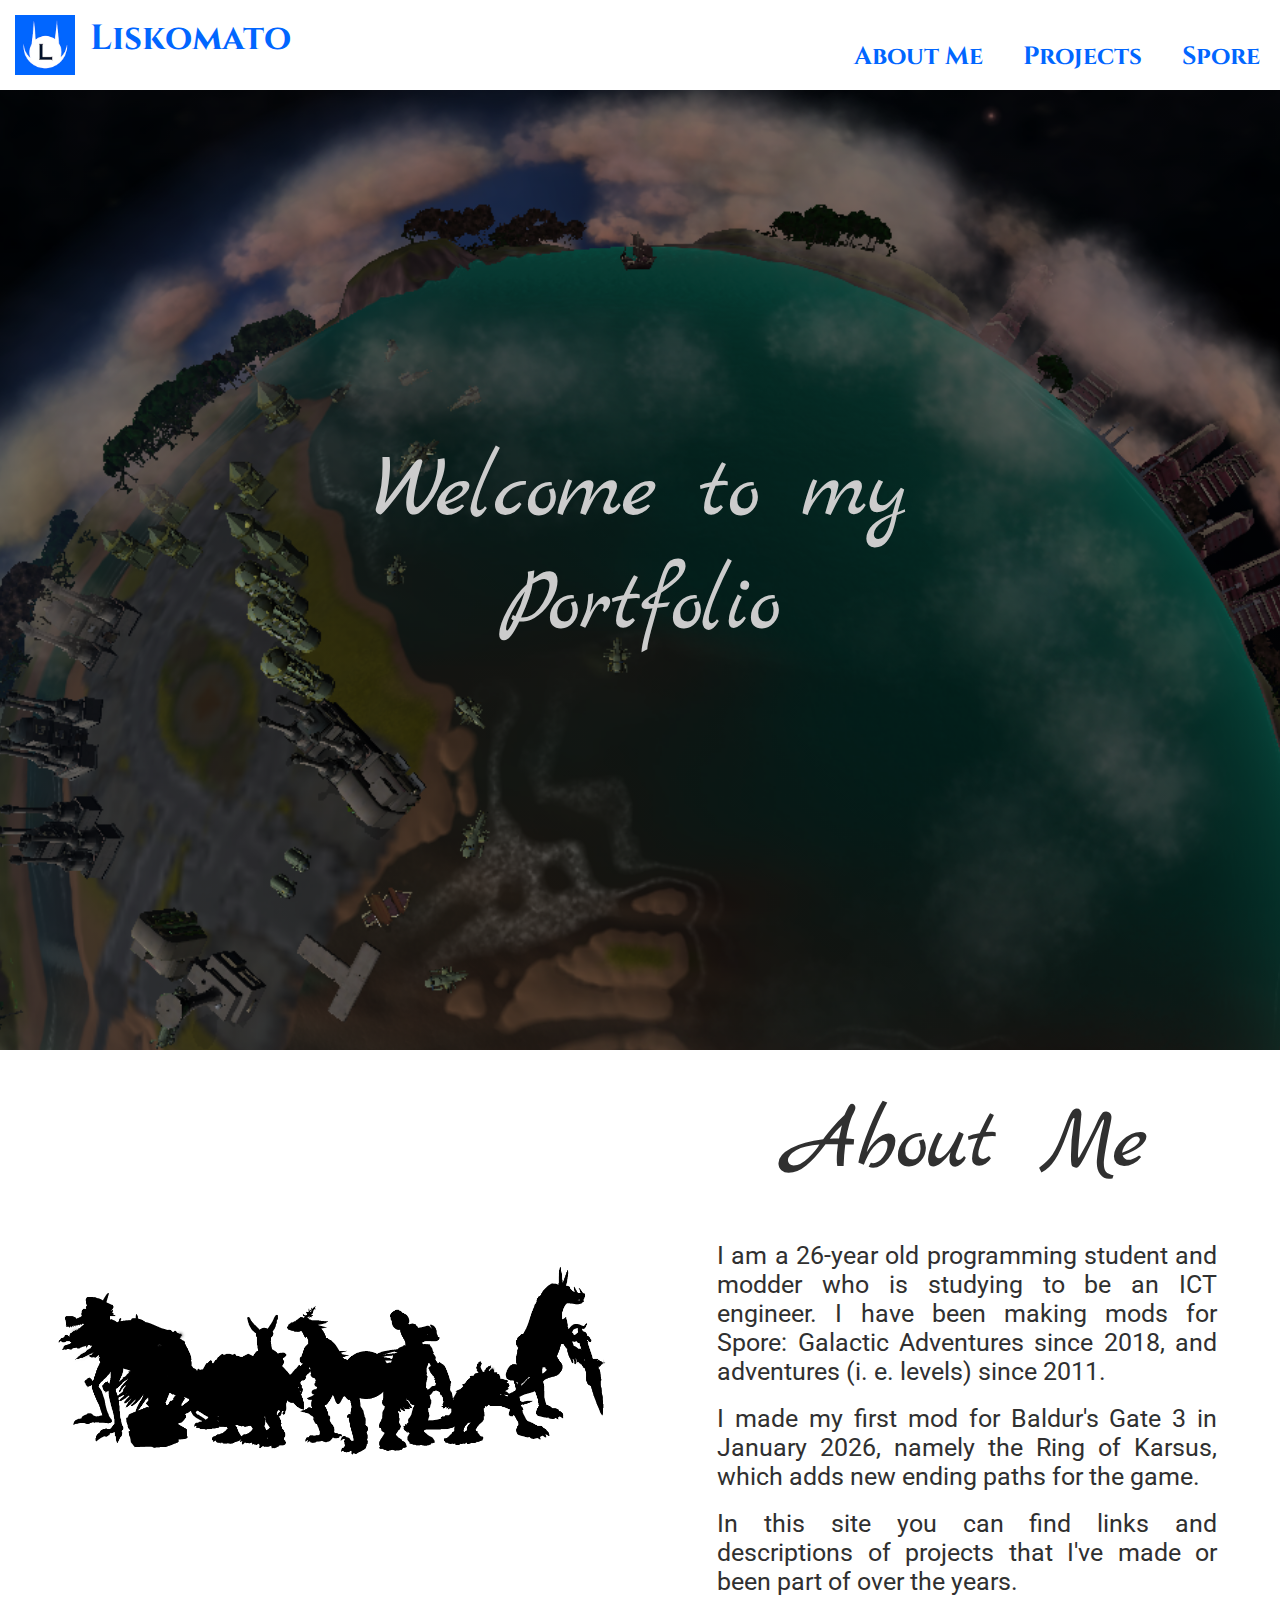
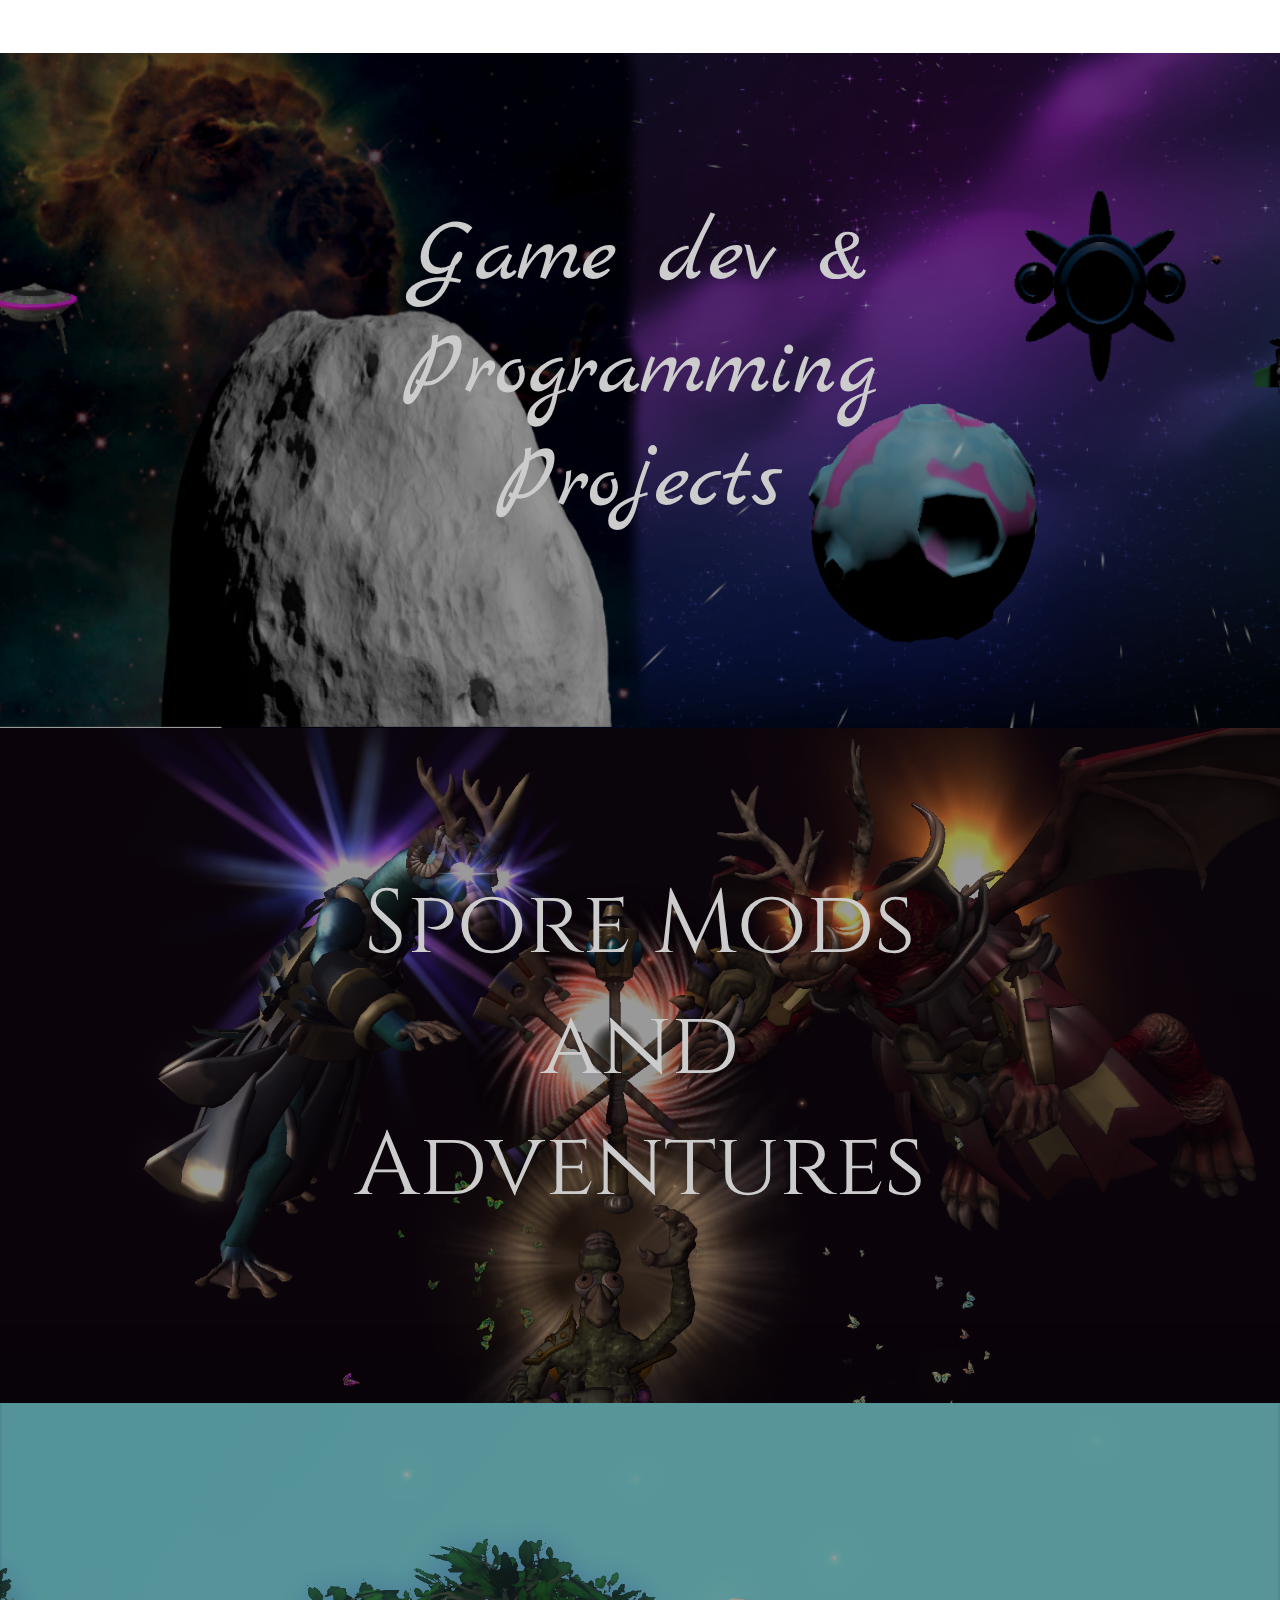
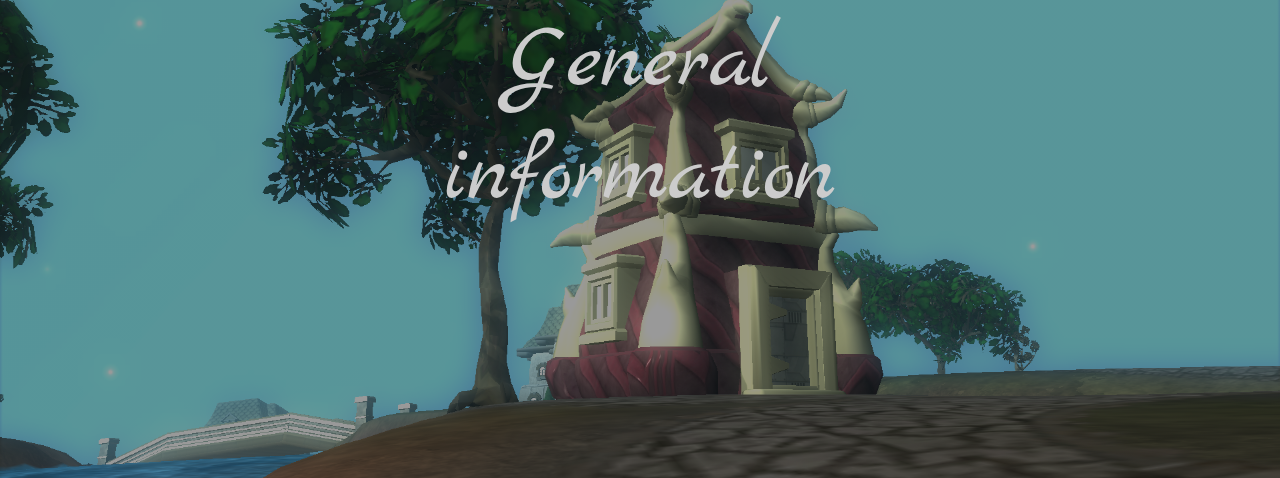
<file: index.html>
<!DOCTYPE html>
<html>
  <head>
    <meta charset="utf-8">
    <meta name="viewport" content="width=device-width, initial-scale=1.0">
    <title>Liskomato – Home Page</title>
    <link rel="stylesheet" href="https://use.fontawesome.com/releases/v5.7.2/css/all.css" integrity="sha384-fnmOCqbTlWIlj8LyTjo7mOUStjsKC4pOpQbqyi7RrhN7udi9RwhKkMHpvLbHG9Sr" crossorigin="anonymous"> 
    <link rel="preconnect" href="https://fonts.googleapis.com">
    <link rel="preconnect" href="https://fonts.gstatic.com" crossorigin>
    <link href="https://fonts.googleapis.com/css2?family=Cinzel:wght@400..900&family=Roboto:ital,wght@0,100;0,300;0,400;0,500;0,700;0,900;1,100;1,300;1,400;1,500;1,700;1,900&display=swap" rel="stylesheet">
    <link href="https://fonts.googleapis.com/css?family=Marck+Script|Raleway:300,400,600,700|Roboto:300,400,700" rel="stylesheet">
    <link href="css/styles.css" rel="stylesheet" />
  </head>
  <body>
    <!-- Tämä alla oleva osuus korvataan oman harjoituksen sisällöllä -->
    <div class="header" id="header">
      <div class="banner">
      <a href="index.html" class="main-name">
        <img class="logo" src="images/LiskomatoLogo.jpg" alt=""/>
        Liskomato
      </a>
      </div>
      <ul class="navigation">
        <li id="about-me" class="navigation-entry"><a href="about-me.html">About Me</a></li>
        <li id="projects" class="navigation-entry"><a href="projects.html">Projects</a></li>
        <li id="spore" class="navigation-entry"><a href="spore.html">Spore</a></li>
      </ul>
    </div>
    <!-- End of Header - Start of Body 1 -->
     <div class="body1">
      <div class="body1-headerbanner">
        <h1 class="main-heading">Welcome to my Portfolio</h1>
      </div>
     </div>
    <!-- End of Body 1 - Start of Body 2 --> 
     <div class="body2">
      <div class="body2-image"><img src="images/SporeCastCollage-silhouette.png" alt=""></div>
      <div class="body2-textbody">
        <h1 id="about-me-main" class="main-heading-dark">About Me</h1>
        <p class="description">
          I am a 26-year old programming student and modder who is studying to be an ICT engineer. I have been making mods for Spore: Galactic Adventures since 2018, and adventures (i. e. levels) since 2011.
        </p>
        <br>
        <p class="description">
          I made my first mod for Baldur's Gate 3 in January 2026, namely the Ring of Karsus, which adds new ending paths for the game.
        </p>
        <br>
        </p>
        <p class="description">
          In this site you can find links and descriptions of projects that I've made or been part of over the years.
        </p>
        <br>
      </div>
     </div>
     <!-- End of Body 2 - Start of Body 3 --> 
        <div class="body3-part1">
          <div class="body3-banner">
            <h1 class="main-heading"><a href="projects.html">Game dev & Programming Projects</a></h1>
          </div>
        </div>
        <div class="body3-part2">
          <div class="body3-banner">
            <h1 class="main-heading-Cinzel-small"><a href="spore.html">Spore Mods and Adventures</a></h1>
          </div>
        </div>
        <div class="body3-part3">
          <div class="body3-banner">
            <h1 class="main-heading"><a href="about-me.html">General information</a></h1>
          </div>
        </div>
      
  </body>
</html>
</file>
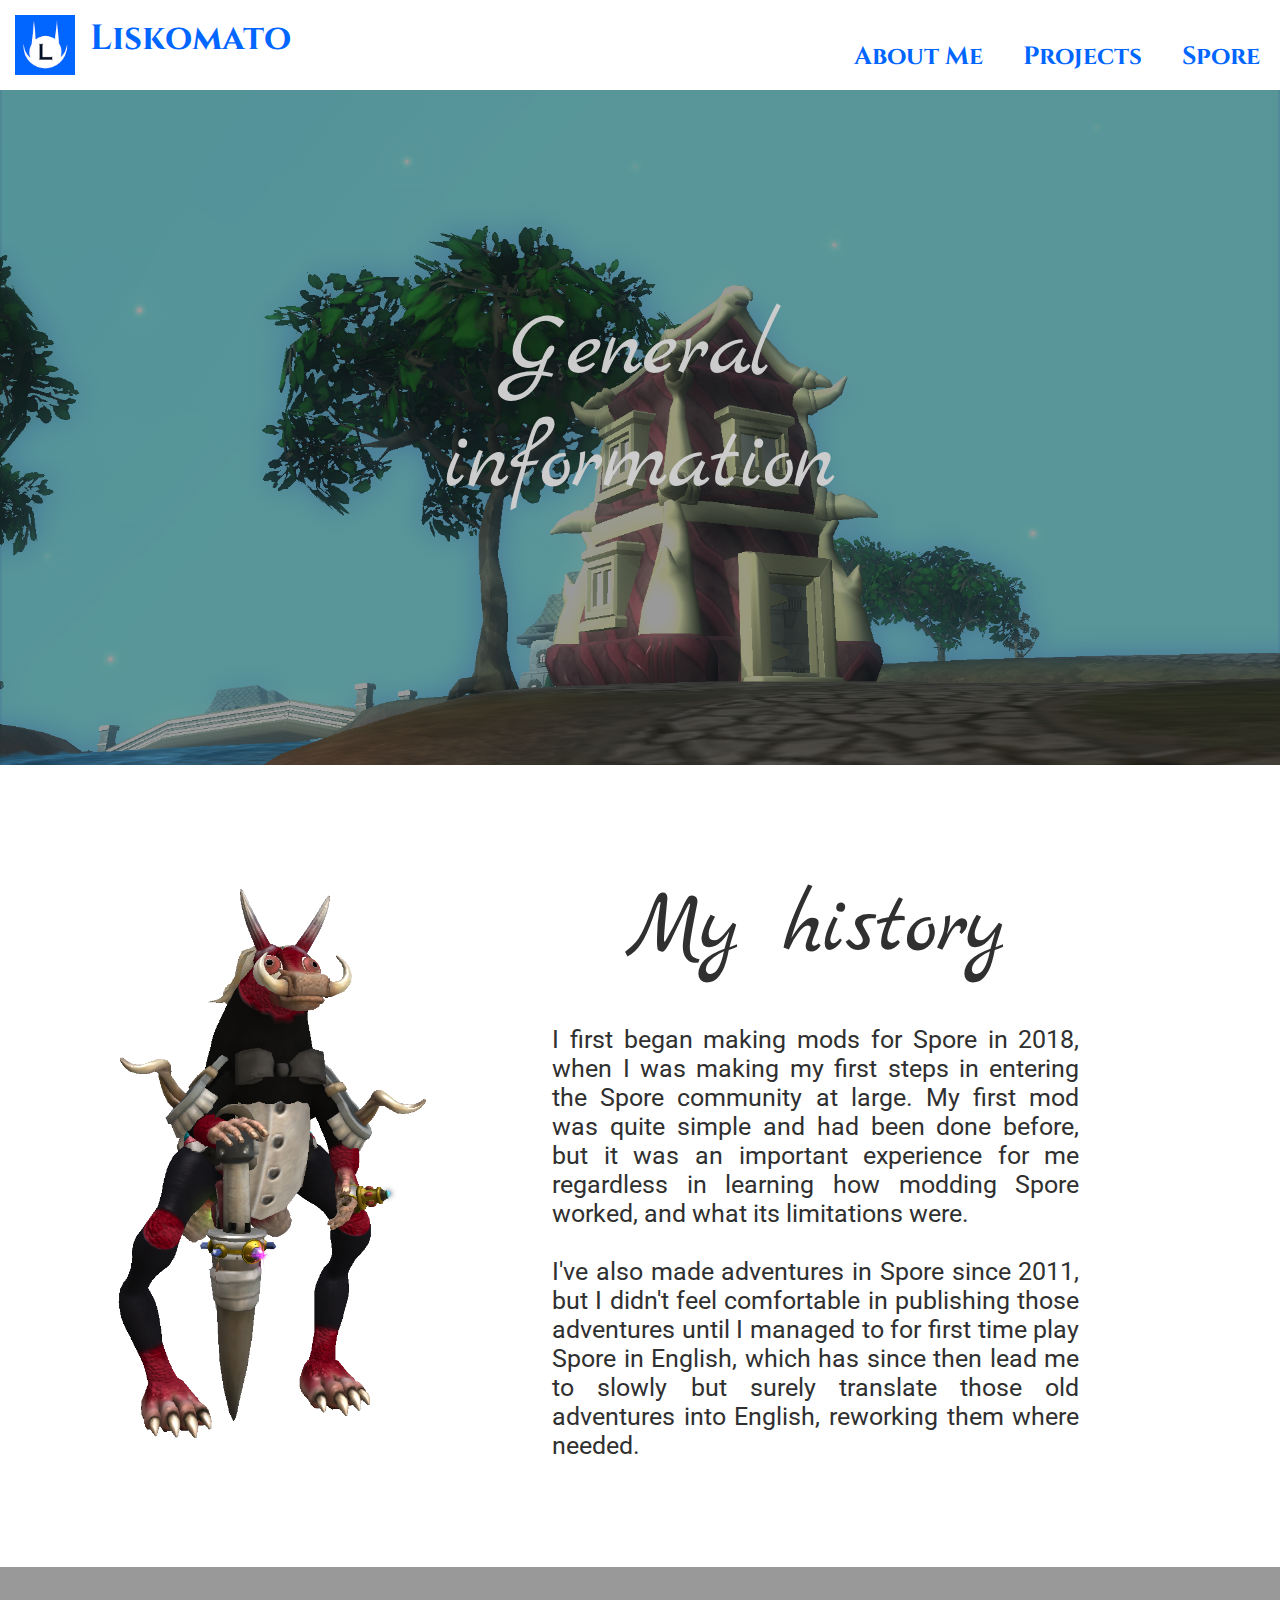
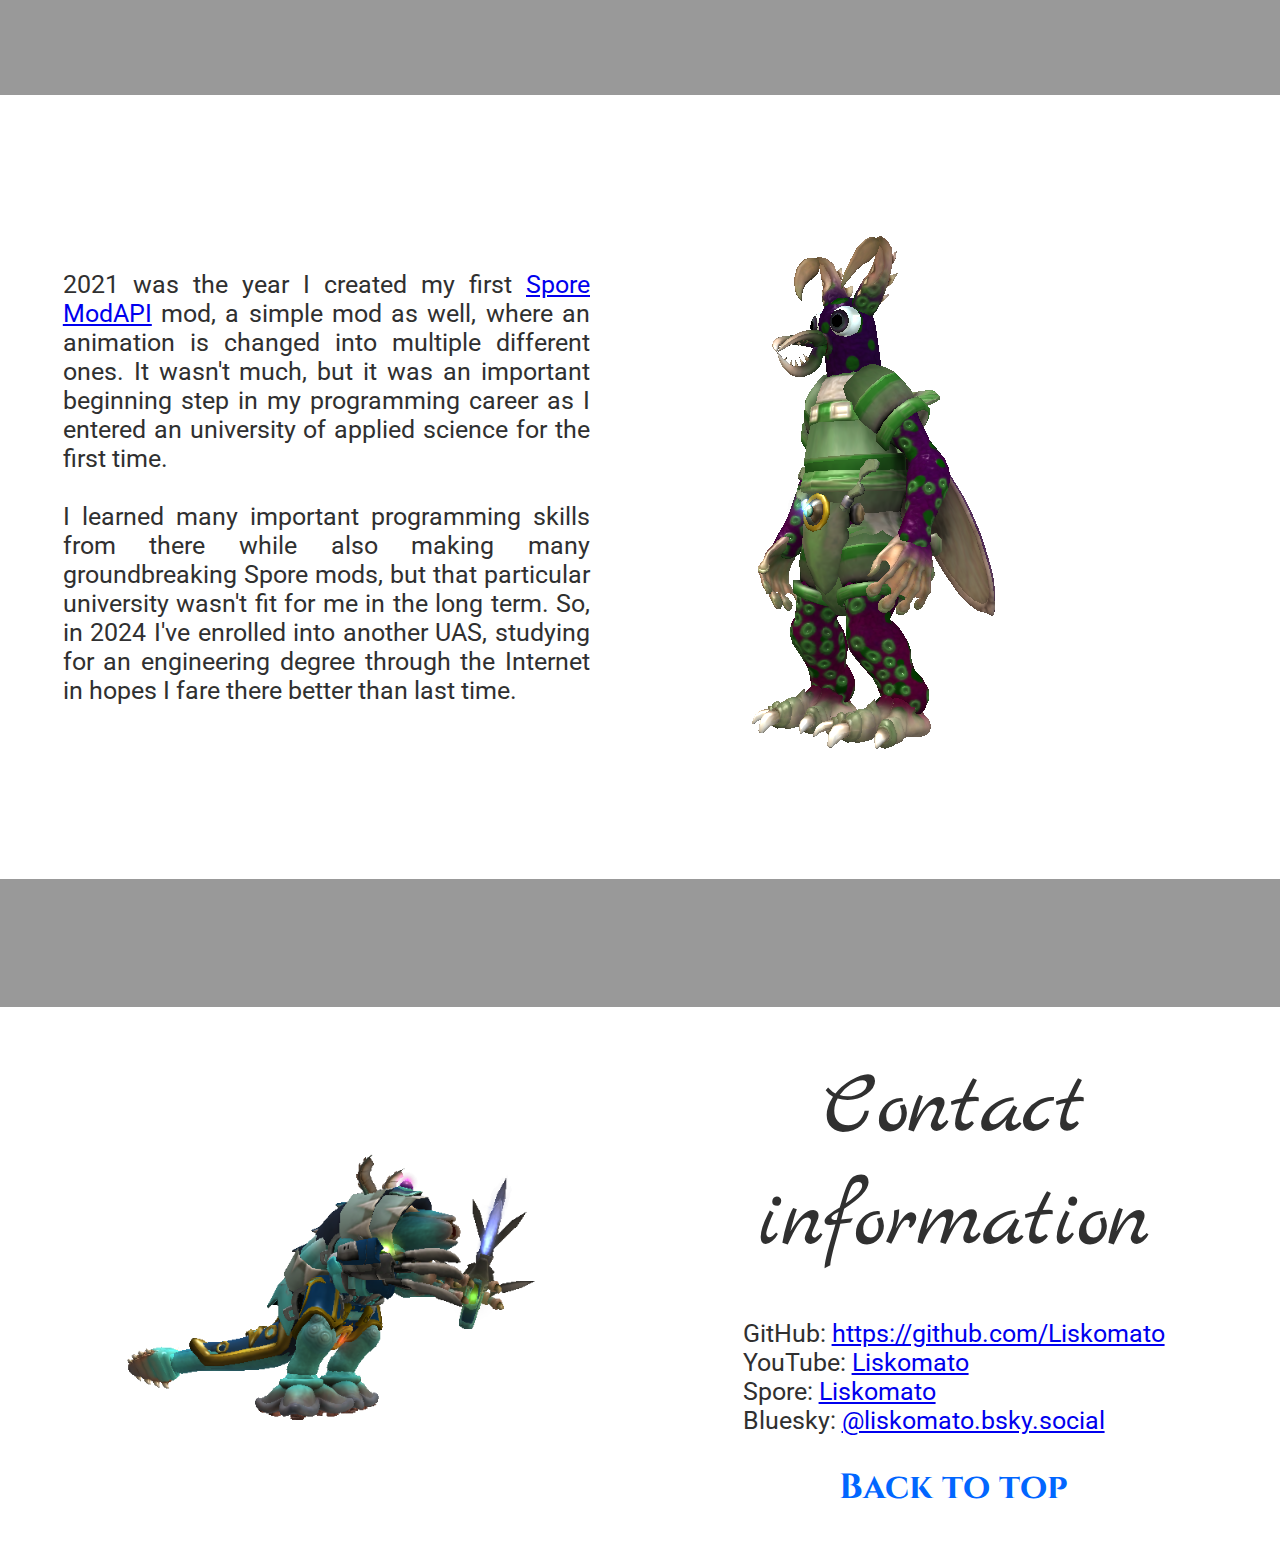
<file: about-me.html>
<!DOCTYPE html>
<html>
  <head>
    <meta charset="utf-8">
    <meta name="viewport" content="width=device-width, initial-scale=1.0">
    <title>Liskomato – About Me</title>
    <link rel="stylesheet" href="https://use.fontawesome.com/releases/v5.7.2/css/all.css" integrity="sha384-fnmOCqbTlWIlj8LyTjo7mOUStjsKC4pOpQbqyi7RrhN7udi9RwhKkMHpvLbHG9Sr" crossorigin="anonymous"> 
    <link rel="preconnect" href="https://fonts.googleapis.com">
    <link rel="preconnect" href="https://fonts.gstatic.com" crossorigin>
    <link href="https://fonts.googleapis.com/css2?family=Cinzel:wght@400..900&family=Roboto:ital,wght@0,100;0,300;0,400;0,500;0,700;0,900;1,100;1,300;1,400;1,500;1,700;1,900&display=swap" rel="stylesheet">
    <link href="https://fonts.googleapis.com/css?family=Marck+Script|Raleway:300,400,600,700|Roboto:300,400,700" rel="stylesheet">
    <link href="css/styles.css" rel="stylesheet" />
  </head>
  <body>
    <!-- Tämä alla oleva osuus korvataan oman harjoituksen sisällöllä -->
    <div class="header" id="header">
      <div class="banner">
      <a href="index.html" class="main-name">
        <img class="logo" src="images/LiskomatoLogo.jpg" alt=""/>
        Liskomato
      </a>
      </div>
      <ul class="navigation">
        <li id="about-me" class="navigation-entry"><a href="about-me.html">About Me</a></li>
        <li id="projects" class="navigation-entry"><a href="projects.html">Projects</a></li>
        <li id="spore" class="navigation-entry"><a href="spore.html">Spore</a></li>
      </ul>
    </div>
    <!-- End of Header - Start of Body 1 -->
      <div class="body3">
        <div class="body3-part3">
          <div class="body3-banner">
            <h1 class="main-heading">General information</h1>
          </div>
        </div>
      </div>
     <!-- End of Body 2 - Start of Body 3 --> 
     <div class="body2">
      <img class="body2-image-cropped" src="images/GrandmasterUrgus.png" alt="">
      <div class="body2-textbody">
          <h1 class="main-heading-dark">My history</h1>
          <p class="description">
              I first began making mods for Spore in 2018, when I was making my first steps in entering the Spore community at large. My first mod was quite simple and had been done before, but it was an important experience for me regardless in learning how modding Spore worked, and what its limitations were.
              <br><br>
              I've also made adventures in Spore since 2011, but I didn't feel comfortable in publishing those adventures until I managed to for first time play Spore in English, which has since then lead me to slowly but surely translate those old adventures into  English, reworking them where needed.
          </p>
      </div>
  </div>
  <div class="bar"></div>
  <div class="body2">
      <div class="body2-textbody">
          <p class="description">
              2021 was the year I created my first <a href="https://github.com/emd4600/Spore-ModAPI">Spore ModAPI</a> mod, a simple mod as well, where an animation is changed into multiple different ones. It wasn't much, but it was an important beginning step in my programming career as I entered an university of applied science for the first time.
              <br><br>
              I learned many important programming skills from there while also making many groundbreaking Spore mods, but that particular university wasn't fit for me in the long term. So, in 2024 I've enrolled into another UAS, studying for an engineering degree through the Internet in hopes I fare there better than last time.
          </p>
      </div>
      <img class="body2-image-cropped" src="images/Hato.png" alt="">
  </div>
  <div class="bar"></div>
  <div class="body2">
    <img class="body2-image-cropped" src="images/Sokou.png" alt="">
    <div class="body2-textbody">
      <h1 class="main-heading-dark">Contact information</h1>
      <p class="description">
        GitHub: <a href="https://github.com/Liskomato">https://github.com/Liskomato</a>
        <br>
        YouTube: <a href="https://www.youtube.com/@liskomato2391">Liskomato</a> 
        <br>
        Spore: <a href="http://www.spore.com/view/myspore/Liskomato">Liskomato</a>
        <br> 
        Bluesky: <a href="https://bsky.app/profile/liskomato.bsky.social">@liskomato.bsky.social</a>
        <br><br>
      </p>
      <a class="back-to-top" href="#header">Back to top</a>
    </div>
  </div>
  </body>
</html>
</file>
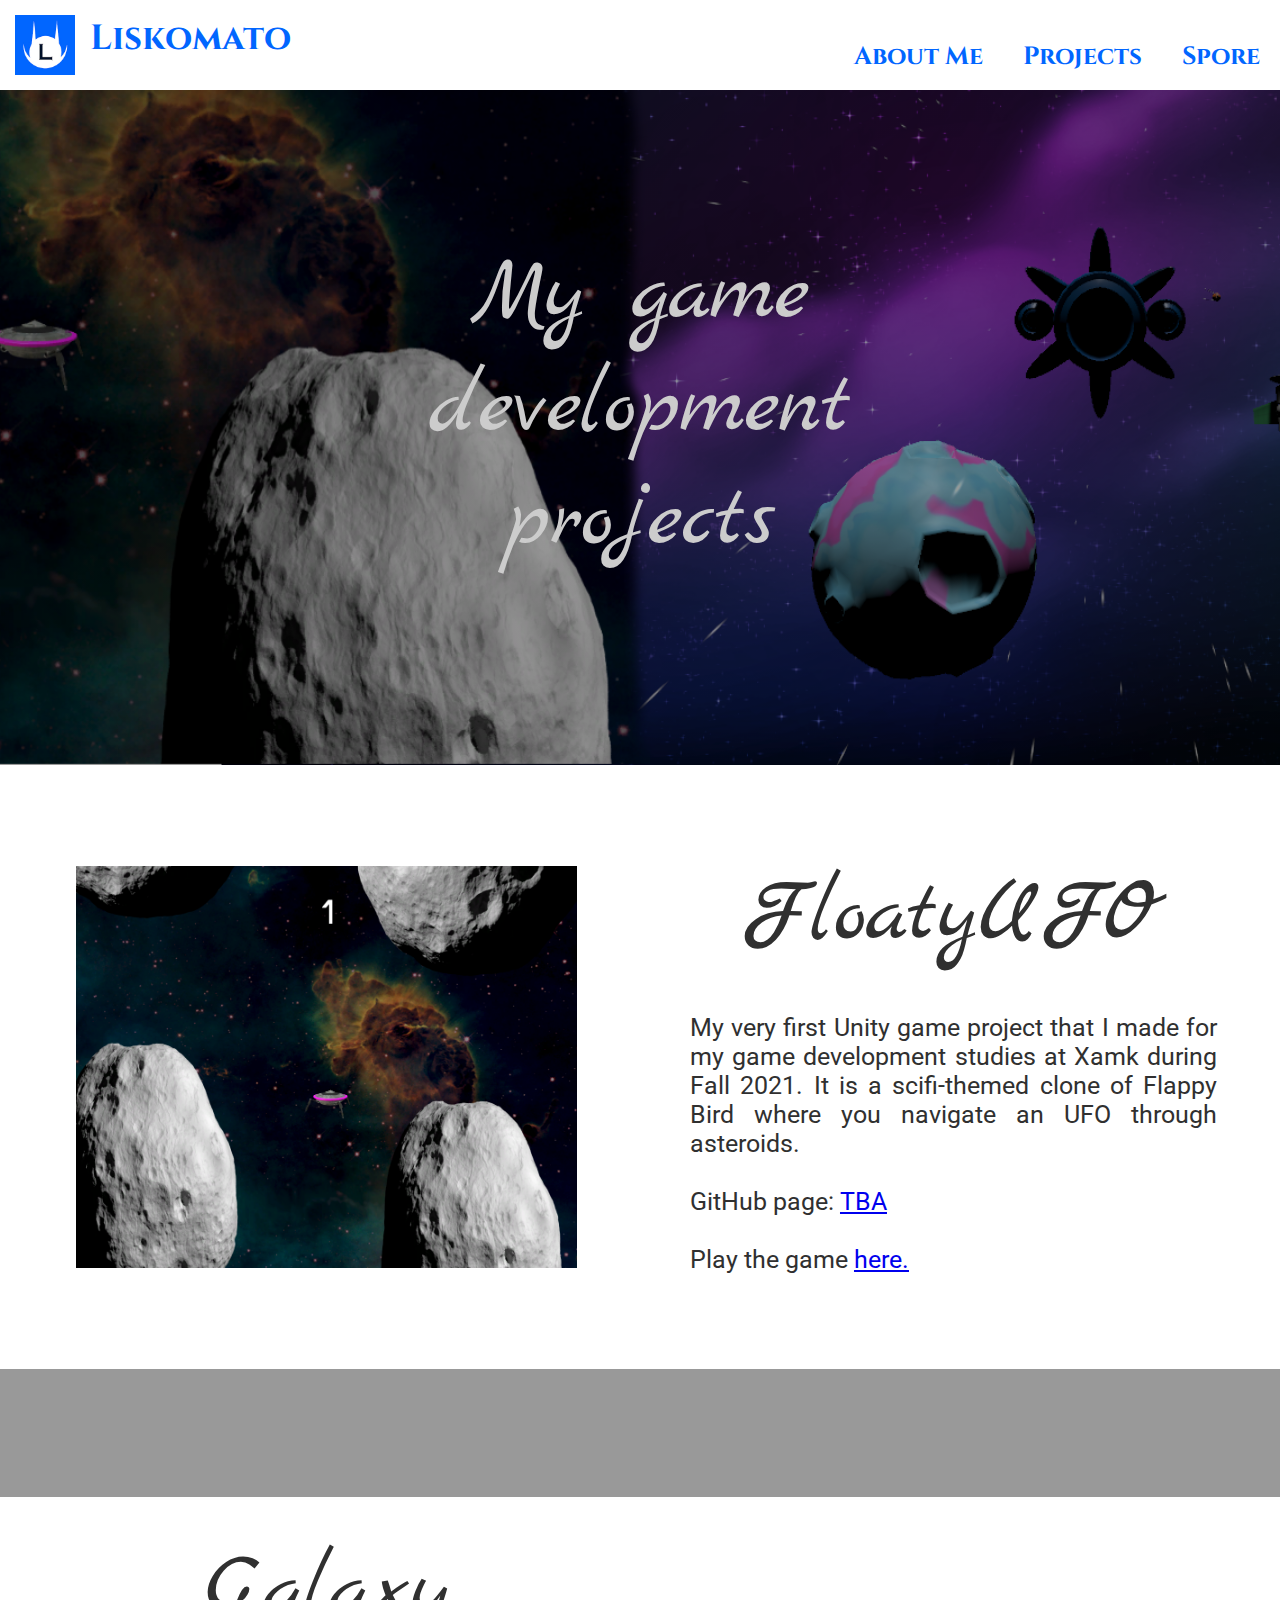
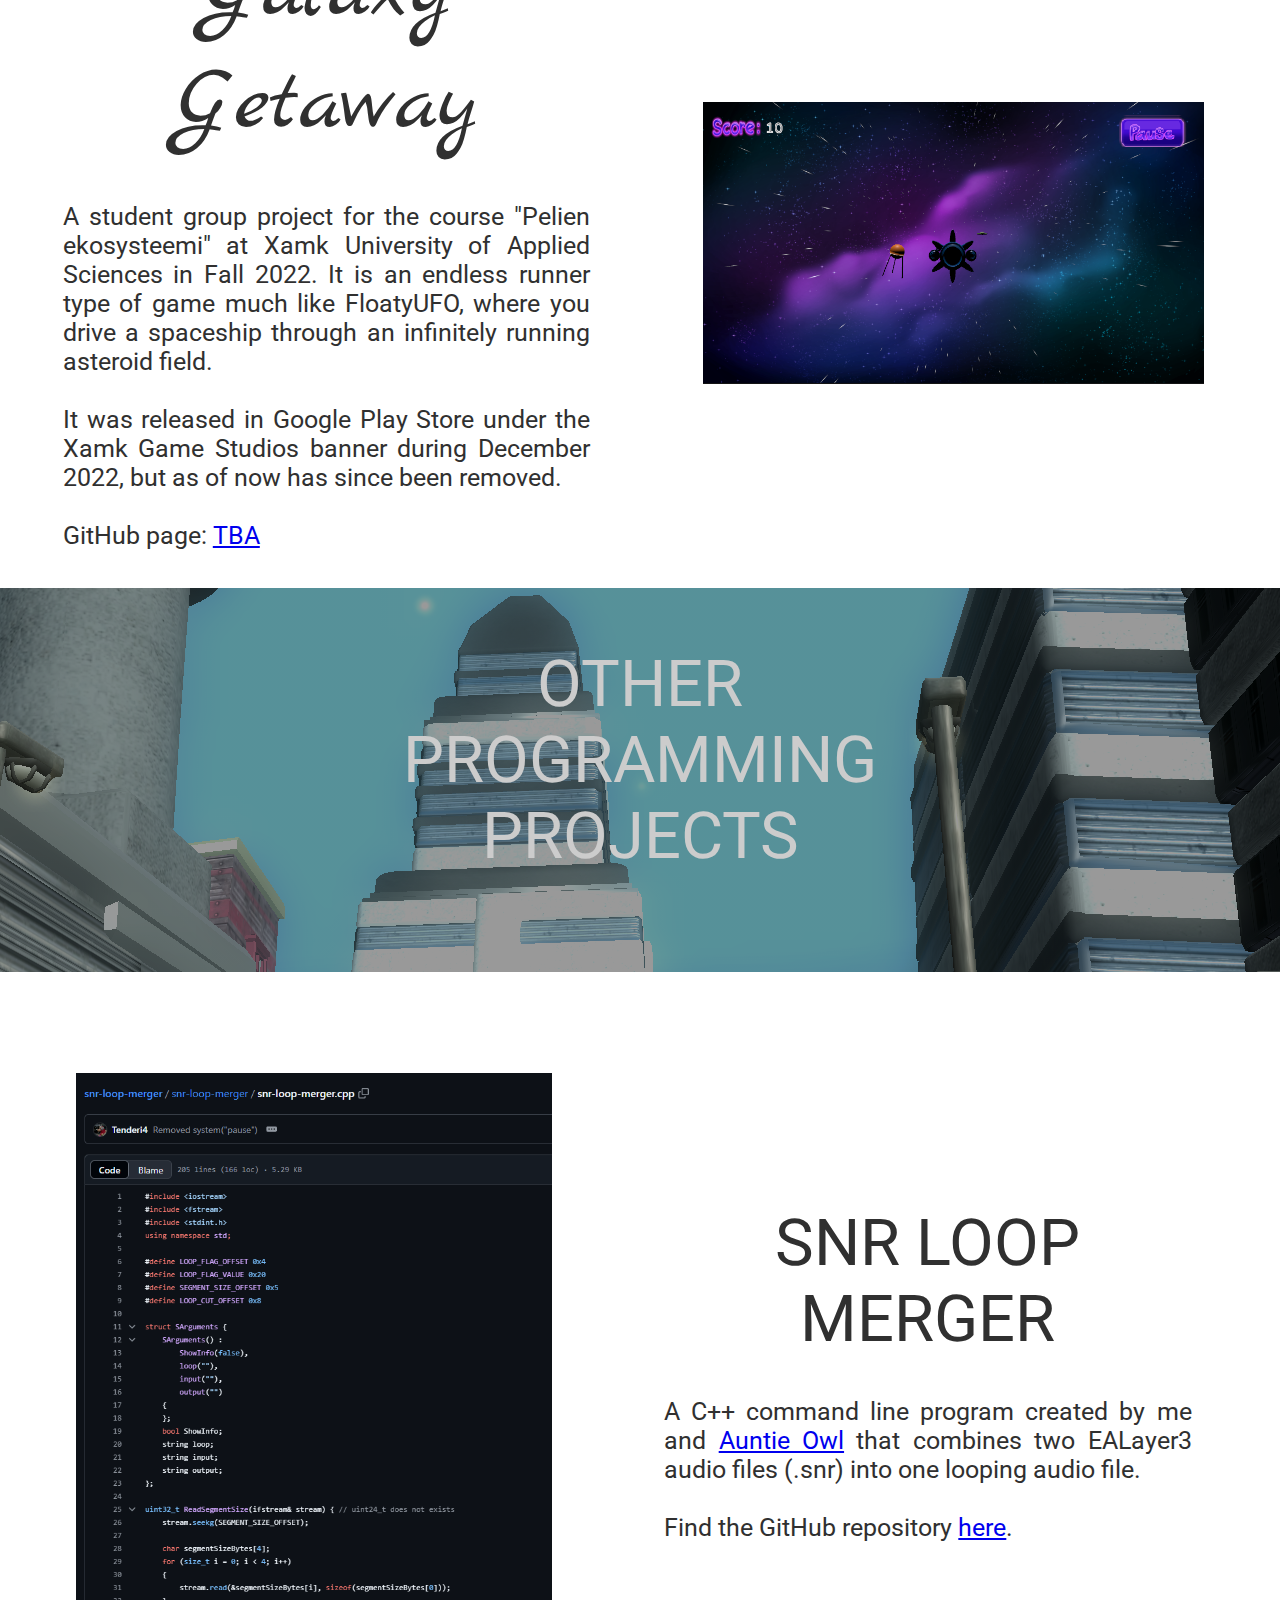
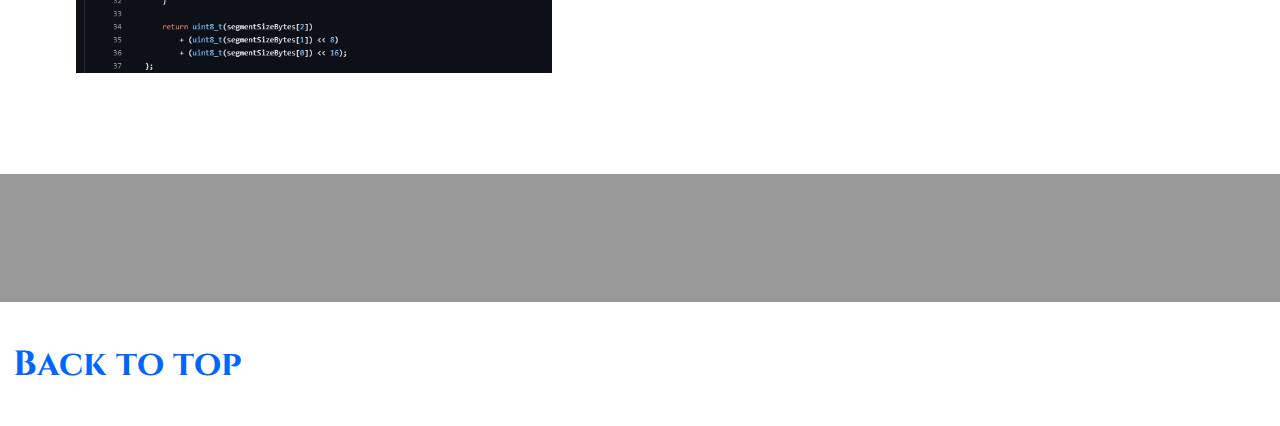
<file: projects.html>
<!DOCTYPE html>
<html>
  <head>
    <meta charset="utf-8">
    <meta name="viewport" content="width=device-width, initial-scale=1.0">
    <title>Liskomato – Projects</title>
    <link rel="stylesheet" href="https://use.fontawesome.com/releases/v5.7.2/css/all.css" integrity="sha384-fnmOCqbTlWIlj8LyTjo7mOUStjsKC4pOpQbqyi7RrhN7udi9RwhKkMHpvLbHG9Sr" crossorigin="anonymous"> 
    <link rel="preconnect" href="https://fonts.googleapis.com">
    <link rel="preconnect" href="https://fonts.gstatic.com" crossorigin>
    <link href="https://fonts.googleapis.com/css2?family=Cinzel:wght@400..900&family=Roboto:ital,wght@0,100;0,300;0,400;0,500;0,700;0,900;1,100;1,300;1,400;1,500;1,700;1,900&display=swap" rel="stylesheet">
    <link href="https://fonts.googleapis.com/css?family=Marck+Script|Raleway:300,400,600,700|Roboto:300,400,700" rel="stylesheet">
    <link href="css/styles.css" rel="stylesheet" />
  </head>
  <body>
    <!-- Tämä alla oleva osuus korvataan oman harjoituksen sisällöllä -->
    <div class="header" id="header">
      <div class="banner">
      <a href="index.html" class="main-name">
        <img class="logo" src="images/LiskomatoLogo.jpg" alt=""/>
        Liskomato
      </a>
      </div>
      <ul class="navigation">
        <li id="about-me" class="navigation-entry"><a href="about-me.html">About Me</a></li>
        <li id="projects" class="navigation-entry"><a href="projects.html">Projects</a></li>
        <li id="spore" class="navigation-entry"><a href="spore.html">Spore</a></li>
      </ul>
    </div>
    <!-- End of Header - Start of Body 1 -->
      <div class="body3">
        <div class="body3-part1">
          <div class="body3-banner">
            <h1 class="main-heading">My game development projects</h1>
          </div>
        </div>
      </div>
    <div class="body2">
        <img class="body2-image-cropped" src="images/FloatyUFO.png" alt="">
        <div class="body2-textbody">
            <h1 class="main-heading-dark">FloatyUFO</h1>
            <p class="description">
                My very first Unity game project that I made for my game development studies at Xamk during Fall 2021. It is a scifi-themed clone of Flappy Bird where you navigate an UFO through asteroids.
                <br><br>
                GitHub page: <a href="#">TBA</a>
                <br><br>
                Play the game <a href="#">here.</a>
            </p>
        </div>
    </div>
    <div class="bar"></div>
    <div class="body2">
        <div class="body2-textbody">
            <h1 class="main-heading-dark">Galaxy Getaway</h1>
            <p class="description">
                A student group project for the course "Pelien ekosysteemi" at Xamk University of Applied Sciences in Fall 2022. It is an endless runner type of game much like FloatyUFO, where you drive a spaceship through an infinitely running asteroid field. 
                <br><br>
                It was released in Google Play Store under the Xamk Game Studios banner during December 2022, but as of now has since been removed.
                <br><br>
                GitHub page: <a href="#">TBA</a>
            </p>
        </div>
        <img class="body2-image-cropped" src="images/GalaxyGetaway.png" alt="">
    </div>
     <!-- End of Body 2 - Start of Body 3 --> 
      <div class="lowbody">
        <div class="lowbody-programming">
            <div class="lowbody-banner">
                <h1 class="main-heading-Roboto">Other programming projects</h1>
            </div>
        </div>
      </div>
      <div class="body2">
        <img class="body2-image-cropped" src="images/snr-loop-merger.png" alt="">
        <div class="body2-textbody">
            <h1 class="main-heading-Roboto-dark"> SNR Loop Merger</h1>
            <p class="description">
                A C++ command line program created by me and <a href="https://github.com/plencka">Auntie Owl</a> that combines two EALayer3 audio files (.snr) into one looping audio file.
                <br><br>
                Find the GitHub repository <a href="https://github.com/Liskomato/snr-loop-merger">here</a>.
            </p>
        </div>
      </div>
      <div class="bar"></div>
      <div class="body2">
        <a class="back-to-top" href="#header">Back to top</a>
      </div>
  </body>
</html>
</file>
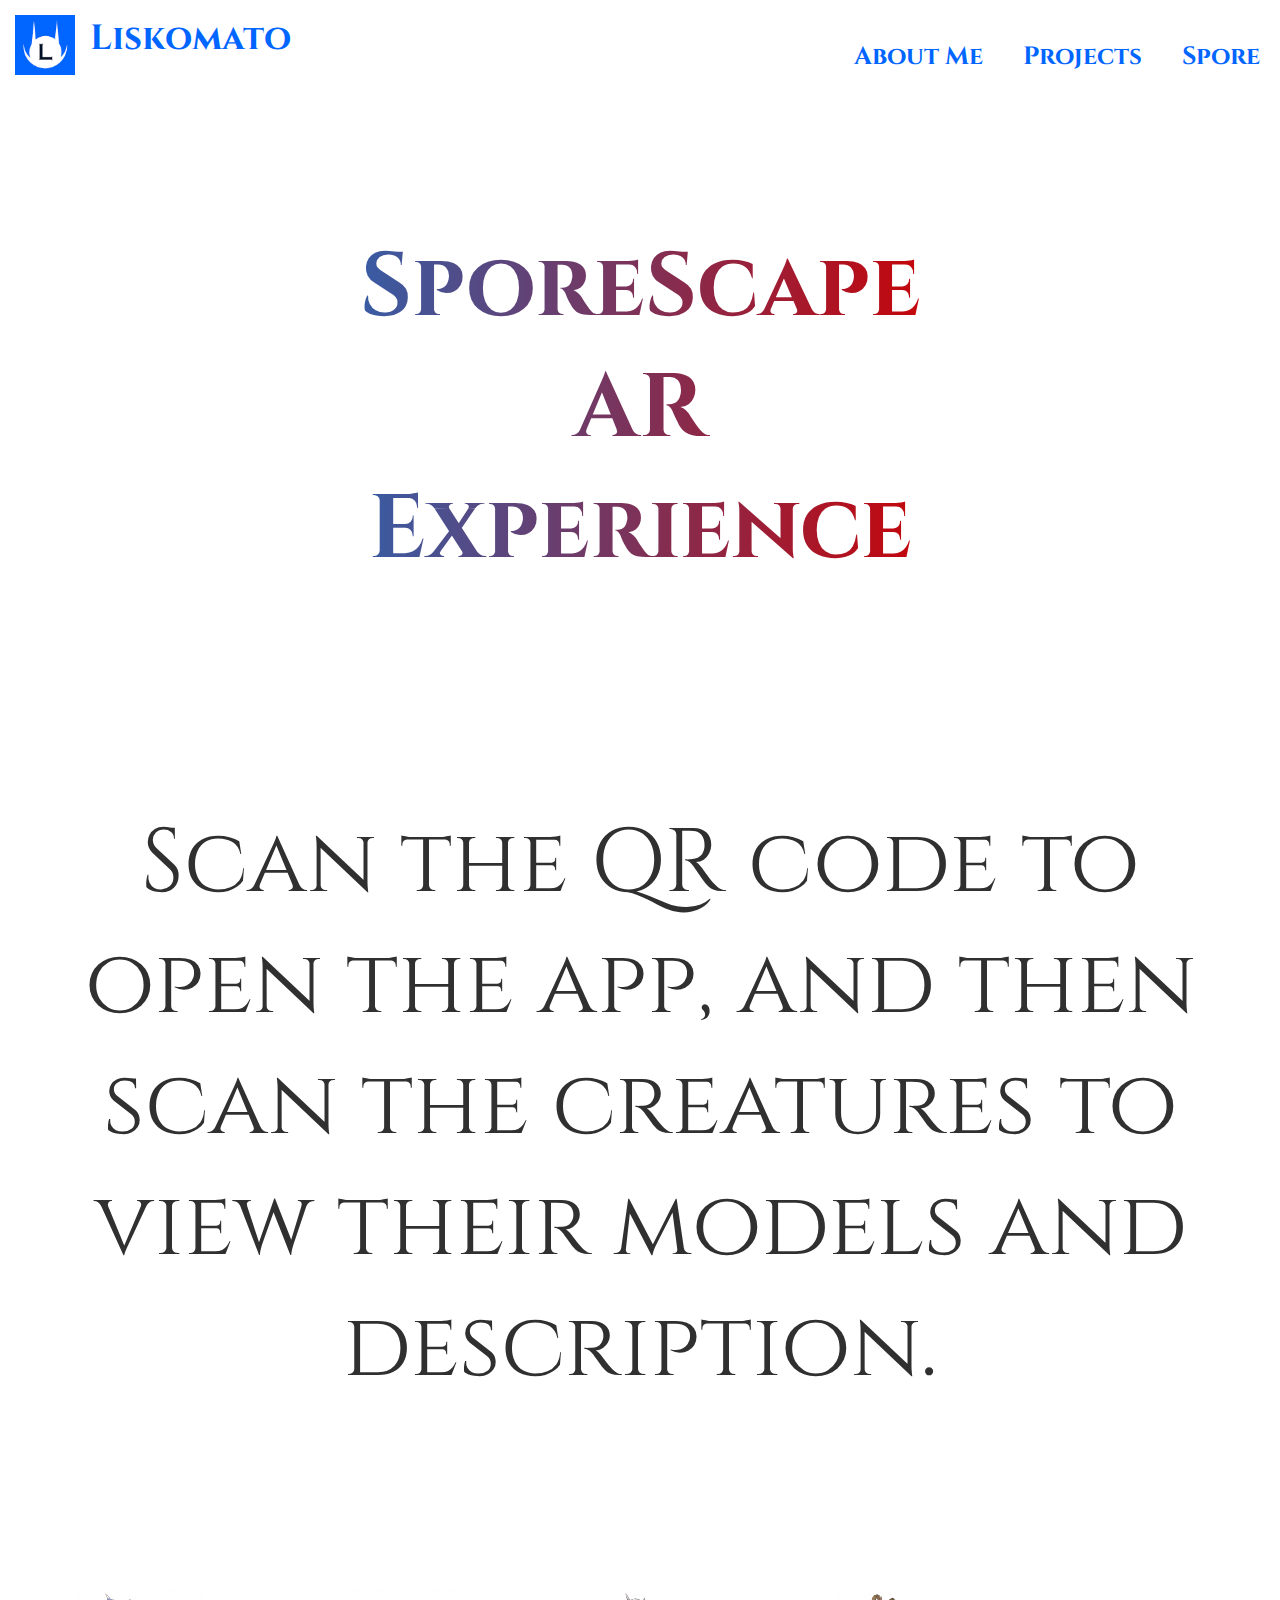
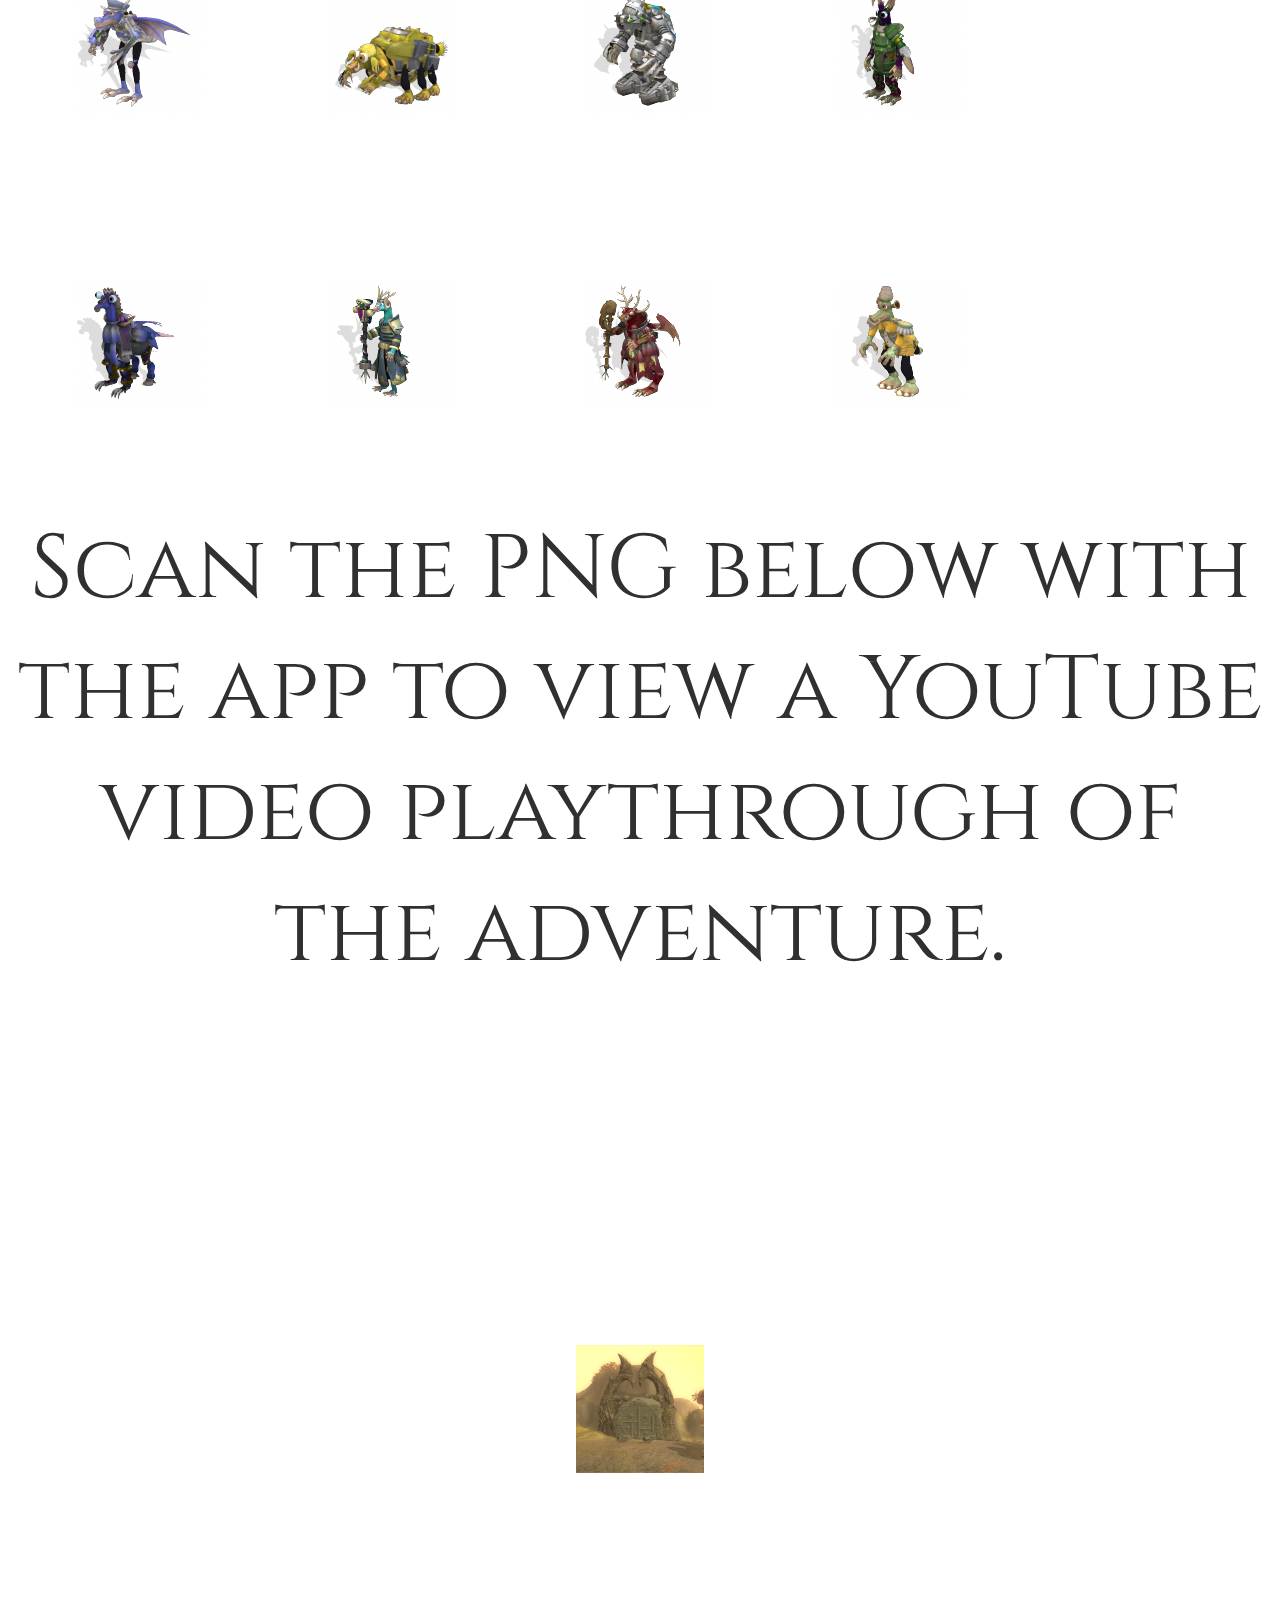
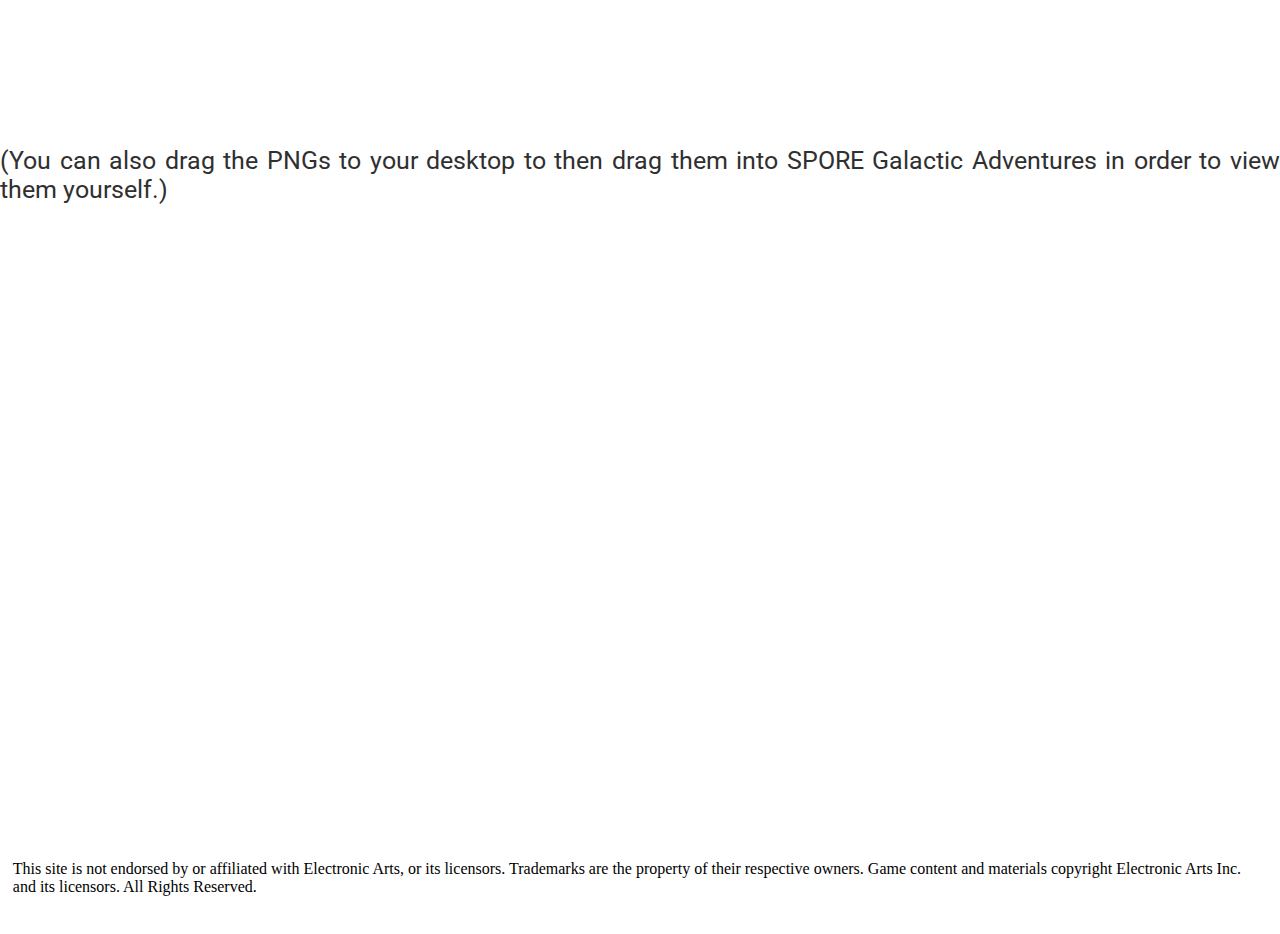
<file: spore-ar-experience.html>
<!DOCTYPE html>
<html>
  <head>
    <meta charset="utf-8">
    <meta name="viewport" content="width=device-width, initial-scale=1.0">
    <title>SporeScape AR Experience</title>
    <link rel="stylesheet" href="https://use.fontawesome.com/releases/v5.7.2/css/all.css" integrity="sha384-fnmOCqbTlWIlj8LyTjo7mOUStjsKC4pOpQbqyi7RrhN7udi9RwhKkMHpvLbHG9Sr" crossorigin="anonymous"> 
    <link rel="preconnect" href="https://fonts.googleapis.com">
    <link rel="preconnect" href="https://fonts.gstatic.com" crossorigin>
    <link href="https://fonts.googleapis.com/css2?family=Cinzel:wght@400..900&family=Roboto:ital,wght@0,100;0,300;0,400;0,500;0,700;0,900;1,100;1,300;1,400;1,500;1,700;1,900&display=swap" rel="stylesheet">
    <link href="https://fonts.googleapis.com/css?family=Marck+Script|Raleway:300,400,600,700|Roboto:300,400,700" rel="stylesheet">
    <link href="css/styles.css" rel="stylesheet" />
  </head>
  <body>
    <!-- Tämä alla oleva osuus korvataan oman harjoituksen sisällöllä -->
    <div class="header" id="header">
      <div class="banner">
      <a href="index.html" class="main-name">
        <img class="logo" src="images/LiskomatoLogo.jpg" alt=""/>
        Liskomato
      </a>
      </div>
      <ul class="navigation">
        <li id="about-me" class="navigation-entry"><a href="about-me.html">About Me</a></li>
        <li id="projects" class="navigation-entry"><a href="projects.html">Projects</a></li>
        <li id="spore" class="navigation-entry"><a href="spore.html">Spore</a></li>
      </ul>
    </div>
    <!-- End of Header - Start of Body 1 -->
    <div class="body3">
      <div class="body3-banner">
        <h1 class="main-heading-Cinzel-bluered">SporeScape AR Experience</h1>
      </div>
    </div>
    <div class="body2">
        <p class="main-heading-Cinzel-dark">Scan the QR code to open the app, and then scan the creatures to view their models and description.</h1>
    </div>
     <!-- End of Start - Start of Mods section -->
    <div class="body2">

    </div>
    <div class="body2">
      <img class="body2-image-cropped" src="images/Argutix.png">
      <img class="body2-image-cropped" src="images/Bleu.png">
      <img class="body2-image-cropped" src="images/Cyborcus.png">
      <img class="body2-image-cropped" src="images/Hato-creation.png">
    </div>
    <div class="body2">
      <img class="body2-image-cropped" src="images/Soumadis VI.png">
      <img class="body2-image-cropped" src="images/Saradostrich.png">
      <img class="body2-image-cropped" src="images/Zamolate.png">
      <img class="body2-image-cropped" src="images/Hivedegger.png">
    </div>
    <div class="body2">
        <p class="main-heading-Cinzel-dark">Scan the PNG below with the app to view a YouTube video playthrough of the adventure.</h1>
    </div>
    <div class="body3">
      <div class="body2-image-cropped">
        <img class="body3-banner" src="images/501117414156.png">
      </div>
    </div>
    <div class="body3">
        <p class="description">(You can also drag the PNGs to your desktop to then drag them into SPORE Galactic Adventures in order to view them yourself.)</p>
    </div>
    <div class="body2">
      <p>This site is not endorsed by or affiliated with Electronic Arts, or its licensors. Trademarks are the property of their respective owners. Game content and materials copyright Electronic Arts Inc. and its licensors. All Rights Reserved.</p>
    </div>
  </body>
</html>
</file>
<file: css/styles.css>
/*VARIABLES*/
/* BASE */
* {
  margin: 0;
  padding: 0;
}

body {
  background-color: #fff;
}

.header {
  width: 100%;
  display: flex;
  align-items: flex-start;
  justify-content: space-between;
  background-color: #fff;
}
@media screen and (max-width: 768px) {
  .header {
    justify-content: center;
    flex-direction: column;
    align-items: center;
  }
}
.header a {
  text-decoration: none;
  display: flex;
  padding: 0 15px;
  color: #0166ff;
}
.header a:focus, .header a:active, .header a:hover {
  color: #0166ff;
}
.header ul {
  list-style: none;
}

.body1 {
  width: 100%;
  height: 75vw;
  position: relative;
  background: linear-gradient(rgba(0, 0, 0, 0.4), rgba(0, 0, 0, 0.4)), url(../images/Spore_Oculus.png) center no-repeat;
  background-size: 150%;
}
@media screen and (max-width: 768px) {
  .body1 {
    height: 100vw;
    background-size: 250%;
  }
}
.body1-headerbanner {
  position: absolute;
  top: 50%;
  left: 50%;
  transform: translate(-50%, -50%);
}

.body2 {
  height: auto;
  margin: 3% 1%;
  display: flex;
  align-items: center;
  background: #fff;
}
@media screen and (max-width: 768px) {
  .body2 {
    flex-direction: column;
  }
}
.body2-image {
  position: relative;
}
@media screen and (min-width: 768px) {
  .body2-image {
    width: 55%;
  }
}
.body2-image img, .body2-image video {
  width: 100%;
}
.body2-image-cropped {
  padding: 5%;
  max-height: 600px;
  max-width: 80%;
}
@media screen and (min-width: 768px) {
  .body2-image-cropped {
    max-width: 40%;
  }
}
.body2-image-cropped iframe {
  aspect-ratio: 16/9;
  width: 100% !important;
}
.body2-textbody {
  display: flex;
  flex-direction: column;
  align-items: center;
  padding: 0 50px;
  box-sizing: border-box;
}
@media screen and (min-width: 1250px) {
  .body2-textbody {
    padding: 0 100px;
    width: 60%;
  }
}
@media screen and (min-width: 768px) {
  .body2-textbody {
    padding: 0 50px;
    width: 50%;
  }
}

.body3, .body3-part3, .body3-part2, .body3-part1 {
  width: 100%;
  height: 75vh;
  align-items: center;
  position: relative;
  overflow: hidden;
  background-size: cover;
}
@media screen and (max-width: 600px) {
  .body3, .body3-part3, .body3-part2, .body3-part1 {
    height: 100vw;
  }
}
.body3-part1 {
  background: linear-gradient(rgba(0, 0, 0, 0.4), rgba(0, 0, 0, 0.4)), url(../images/FloatyNGetaway.png) center no-repeat;
  background-size: cover;
}
.body3-part2 {
  background: linear-gradient(rgba(0, 0, 0, 0.4), rgba(0, 0, 0, 0.4)), url(../images/Spore_StavesChosen.png) center no-repeat;
  background-size: cover;
}
.body3-part3 {
  background: linear-gradient(rgba(0, 0, 0, 0.4), rgba(0, 0, 0, 0.4)), url(../images/Spore_LiskosHouse.png) center no-repeat;
  background-size: cover;
}
.body3-banner {
  position: absolute;
  top: 50%;
  left: 50%;
  transform: translate(-50%, -50%);
}
.body3 a, .body3-part1 a, .body3-part2 a, .body3-part3 a {
  text-decoration: none;
  color: #ccc;
}
.body3 a:focus, .body3-part1 a:focus, .body3-part2 a:focus, .body3-part3 a:focus, .body3 a:active, .body3-part1 a:active, .body3-part2 a:active, .body3-part3 a:active, .body3 a:hover, .body3-part1 a:hover, .body3-part2 a:hover, .body3-part3 a:hover {
  color: #ccc;
}

.bar {
  height: 10vw;
  background: linear-gradient(rgba(0, 0, 0, 0.4), rgba(0, 0, 0, 0.4));
}

.lowbody {
  align-items: center;
  width: 100%;
  height: 40vw;
}
@media screen and (min-width: 768px) {
  .lowbody {
    height: 30vw;
  }
}
.lowbody .main-heading, .lowbody .main-heading-Cinzel, .lowbody .main-heading-Cinzel-bluered, .lowbody .main-heading-Cinzel-red, .lowbody .main-heading-Cinzel-blue, .lowbody .main-heading-Cinzel-dark, .lowbody .main-heading-Cinzel-small, .lowbody .main-heading-purple, .lowbody .main-heading-dark {
  margin-bottom: 0;
}
.lowbody-programming {
  height: inherit;
  position: relative;
  background: linear-gradient(rgba(0, 0, 0, 0.4), rgba(0, 0, 0, 0.4)), url(../images/Spore_EarthCity.png) center no-repeat;
  background-size: 150%;
}
.lowbody-stories {
  height: inherit;
  position: relative;
  background: linear-gradient(rgba(0, 0, 0, 0.4), rgba(0, 0, 0, 0.4)), url(../images/Spore_ThreeStavesCollage.png) center no-repeat;
  background-size: 150%;
}
.lowbody-banner {
  position: absolute;
  top: 50%;
  left: 50%;
  transform: translate(-50%, -50%);
}

.checkbox, .spore-checkbox-adv, .spore-checkbox-mod {
  display: none;
}

.spore {
  width: 100vw;
  background: #fff;
  overflow: hidden;
  overflow-wrap: break-word;
}
.spore-box {
  width: 100%;
  height: 100%;
  position: relative;
  cursor: pointer;
  transition: transform 0.5s;
}
.spore-checkbox-mod:checked ~ .spore-content-mod {
  display: block;
}
.spore-checkbox-adv:checked ~ .spore-content-adv {
  display: block;
}
.spore-content-mod {
  width: inherit;
  position: relative;
  display: none;
}
.spore-content-adv {
  width: inherit;
  position: relative;
  display: none;
}

/* COMPONENTS */
.banner {
  margin: 15px 0px;
}
.banner .logo {
  width: 60px;
  height: 60px;
  padding: 0px 15px 0 0;
  float: left;
}
.banner .main-name {
  font-family: Cinzel;
  font-size: 35px;
  font-weight: bold;
  color: #0166ff;
  text-align: center;
  float: left;
}

.navigation {
  font-family: Cinzel;
  font-size: 25px;
  font-weight: bold;
  color: #0166ff;
  text-align: center;
  float: right;
}
.navigation-entry {
  padding: 40px 5px 0px;
}
@media screen and (min-width: 450px) {
  .navigation-entry {
    float: left;
  }
}

.main-heading, .main-heading-Cinzel, .main-heading-Cinzel-bluered, .main-heading-Cinzel-red, .main-heading-Cinzel-blue, .main-heading-Cinzel-dark, .main-heading-Cinzel-small, .main-heading-purple, .main-heading-dark {
  font-family: "Marck Script", cursive;
  font-size: 90px;
  font-weight: 300;
  color: #ccc;
  margin-bottom: 40px;
  text-align: center;
}
@media screen and (max-width: 650px) {
  .main-heading, .main-heading-Cinzel, .main-heading-Cinzel-bluered, .main-heading-Cinzel-red, .main-heading-Cinzel-blue, .main-heading-Cinzel-dark, .main-heading-Cinzel-small, .main-heading-purple, .main-heading-dark {
    font-size: 60px;
  }
}
@media screen and (max-width: 400px) {
  .main-heading, .main-heading-Cinzel, .main-heading-Cinzel-bluered, .main-heading-Cinzel-red, .main-heading-Cinzel-blue, .main-heading-Cinzel-dark, .main-heading-Cinzel-small, .main-heading-purple, .main-heading-dark {
    font-size: 45px;
  }
}
.main-heading-dark {
  color: #303030;
}
.main-heading-purple {
  background: linear-gradient(#2e62af, #54275f);
  background-clip: text;
  -webkit-text-fill-color: transparent;
}
.main-heading-Cinzel, .main-heading-Cinzel-bluered, .main-heading-Cinzel-red, .main-heading-Cinzel-blue, .main-heading-Cinzel-dark, .main-heading-Cinzel-small {
  font-family: Cinzel;
}
@media screen and (max-width: 768px) {
  .main-heading-Cinzel, .main-heading-Cinzel-bluered, .main-heading-Cinzel-red, .main-heading-Cinzel-blue, .main-heading-Cinzel-dark, .main-heading-Cinzel-small {
    font-size: 50px;
  }
}
@media screen and (max-width: 600px) {
  .main-heading-Cinzel-small {
    font-size: 40px;
  }
}
@media screen and (max-width: 450px) {
  .main-heading-Cinzel-small {
    font-size: 30px;
  }
}
.main-heading-Cinzel-dark {
  color: #303030;
}
.main-heading-Cinzel-blue {
  font-weight: bold;
  color: #2e62af;
}
.main-heading-Cinzel-red {
  font-weight: bold;
  color: #ce0000;
}
.main-heading-Cinzel-bluered {
  font-weight: bold;
  background: linear-gradient(to right, #2e62af, #ce0000);
  background-clip: text;
  -webkit-text-fill-color: transparent;
}
.main-heading-Roboto, .main-heading-Roboto-dark {
  font-family: Roboto, sans-serif;
  font-size: 65px;
  font-weight: 400;
  color: #ccc;
  text-transform: uppercase;
  margin-bottom: 40px;
  text-align: center;
}
@media screen and (max-width: 768px) {
  .main-heading-Roboto, .main-heading-Roboto-dark {
    font-size: 50px;
  }
}
@media screen and (max-width: 600px) {
  .main-heading-Roboto, .main-heading-Roboto-dark {
    font-size: 40px;
  }
}
@media screen and (max-width: 450px) {
  .main-heading-Roboto, .main-heading-Roboto-dark {
    font-size: 30px;
  }
}
.main-heading-Roboto-dark {
  color: #303030;
}

.description, .small-heading, .links {
  font-family: Roboto, sans-serif;
  font-size: 25px;
  color: #303030;
  text-align: justify;
  overflow-wrap: break-word;
}
@media screen and (max-width: 450px) {
  .description, .small-heading, .links {
    font-size: 20px;
  }
}

.links {
  text-align: left;
}

.small-heading {
  text-align: left;
  font-weight: bold;
  font-size: 30px;
}

.back-to-top {
  font-family: Cinzel;
  font-size: 35px;
  font-weight: bold;
  color: #0166ff;
  text-align: right;
  text-decoration: none;
}
.back-to-top a {
  text-decoration: none;
  color: #0166ff;
}
.back-to-top a:focus, .back-to-top a:active, .back-to-top a:hover {
  color: #0166ff;
}
</file>
